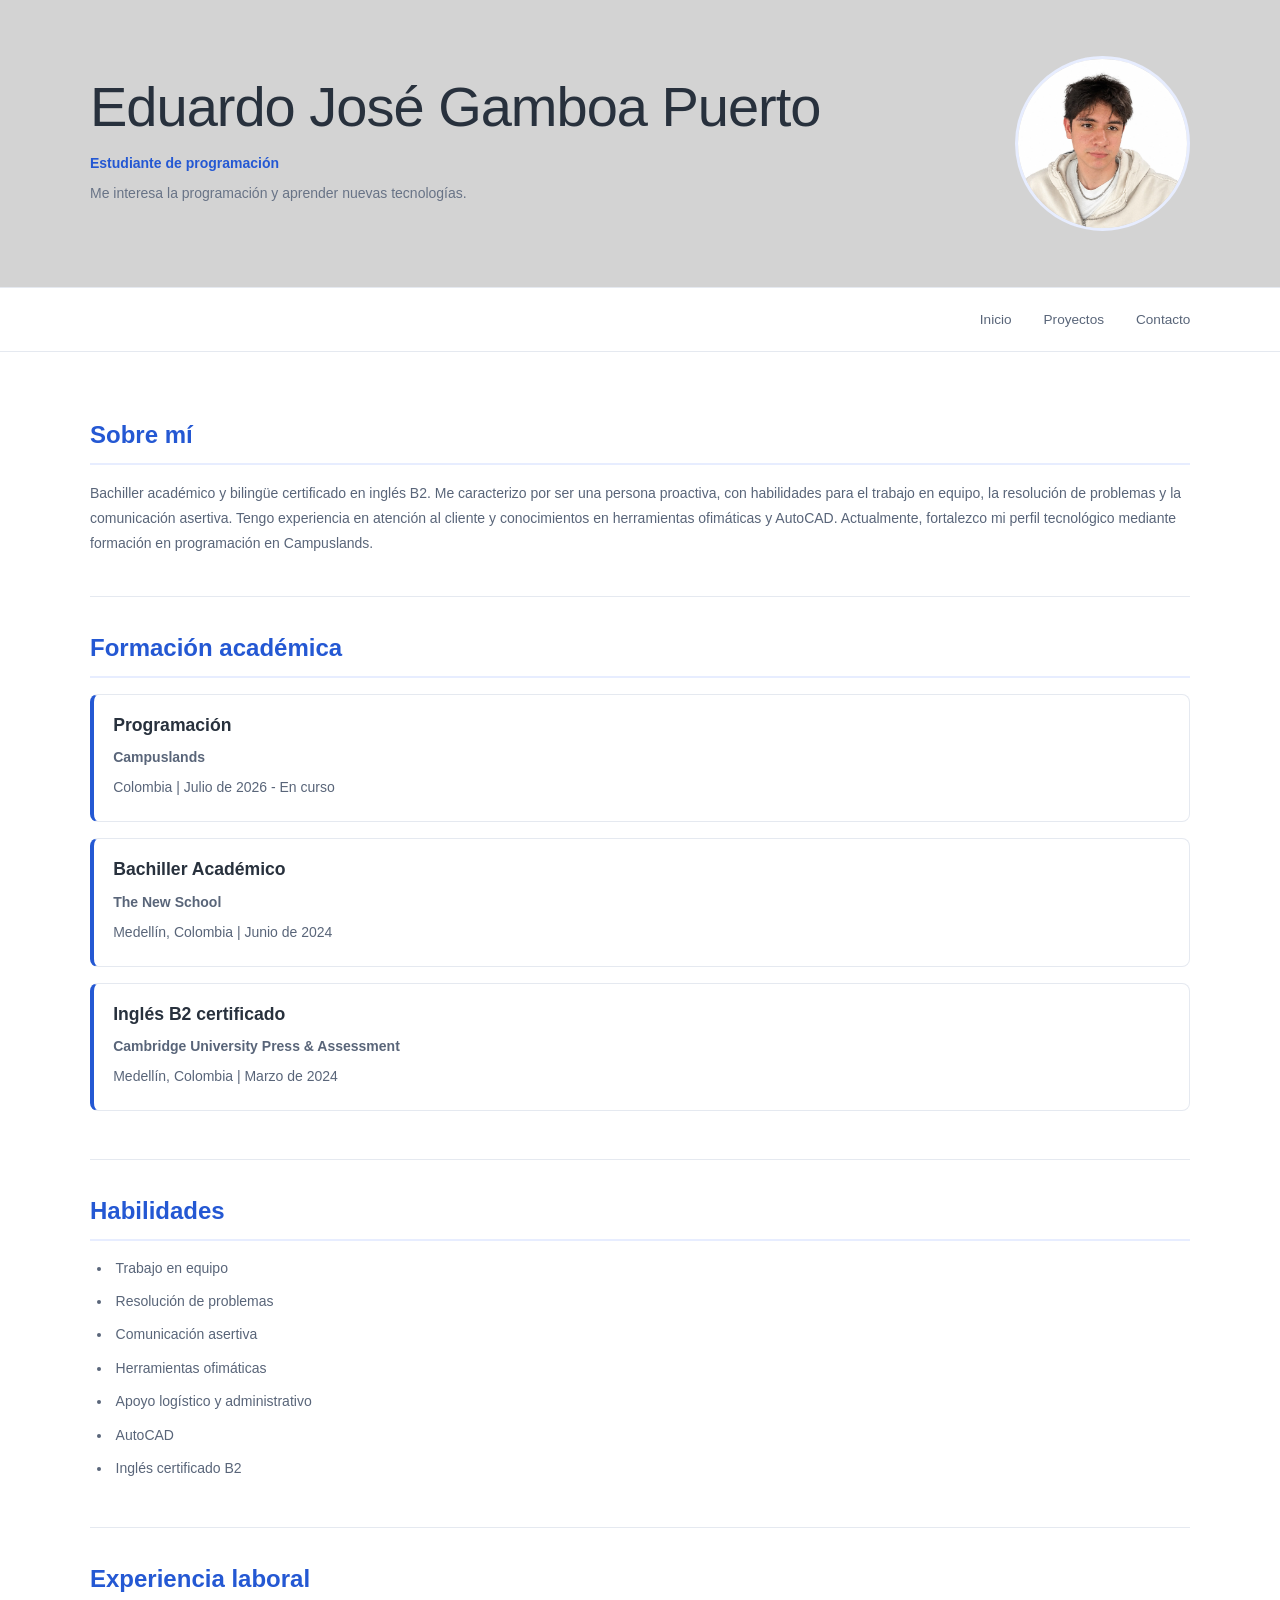
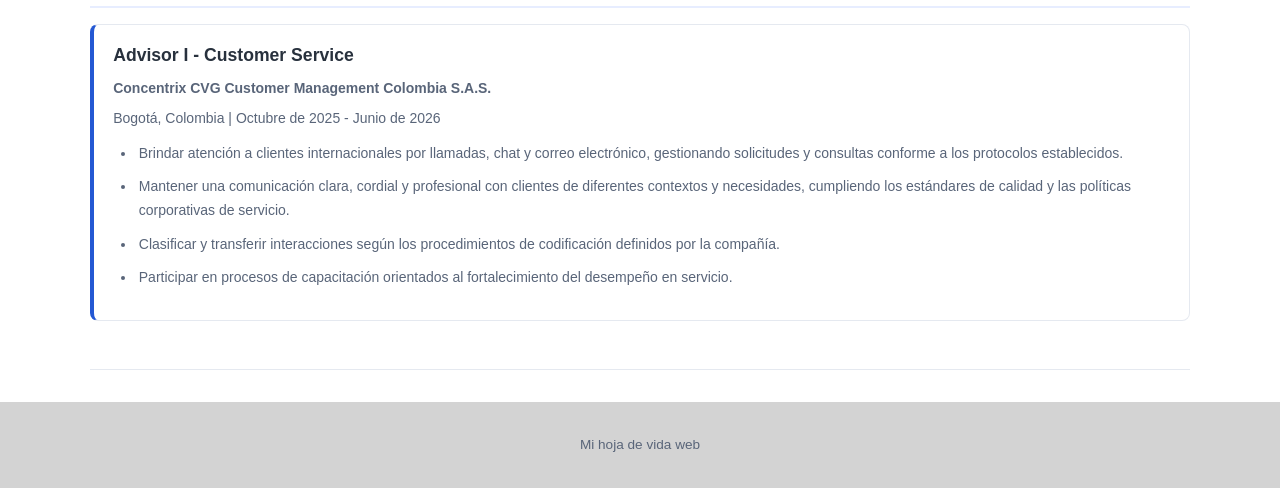
<file: index.html>
<!DOCTYPE html>
<html lang="es">
<head>
    <meta charset="UTF-8">
    <meta name="viewport" content="width=device-width, initial-scale=1.0">
    <title>Mi hoja de vida</title>
    <link rel="stylesheet" href="styles.css">
</head>
<body>


<header>
    <div class="presentacion">
        <div class="texto-presentacion">
            <h1>Eduardo José Gamboa Puerto</h1>
            <p>Estudiante de programación</p>
            <p>
                Me interesa la programación y aprender
                nuevas tecnologías.
            </p>
        </div>

        <img
            src="img/perfil.jpg"
            alt="Foto de perfil"
            class="foto-perfil"
        >
    </div>
</header>


    <nav>
        <a href="index.html">Inicio</a>
        <a href="proyectos.html">Proyectos</a>
        <a href="contacto.html">Contacto</a>
    </nav>

    <main>

<section id="sobre-mi">
    <h2>Sobre mí</h2>

    <p>
        Bachiller académico y bilingüe certificado en inglés B2.
        Me caracterizo por ser una persona proactiva, con habilidades
        para el trabajo en equipo, la resolución de problemas y la
        comunicación asertiva. Tengo experiencia en atención al cliente
        y conocimientos en herramientas ofimáticas y AutoCAD.
        Actualmente, fortalezco mi perfil tecnológico mediante
        formación en programación en Campuslands.
    </p>
</section>

<section id="formacion">
    <h2>Formación académica</h2>

    <article>
        <h3>Programación</h3>
        <p><strong>Campuslands</strong></p>
        <p>Colombia | Julio de 2026 - En curso</p>
    </article>

    <article>
        <h3>Bachiller Académico</h3>
        <p><strong>The New School</strong></p>
        <p>Medellín, Colombia | Junio de 2024</p>
    </article>

    <article>
        <h3>Inglés B2 certificado</h3>
        <p>
            <strong>Cambridge University Press &amp; Assessment</strong>
        </p>
        <p>Medellín, Colombia | Marzo de 2024</p>
    </article>
</section>

<section id="habilidades">
    <h2>Habilidades</h2>

    <ul>
        <li>Trabajo en equipo</li>
        <li>Resolución de problemas</li>
        <li>Comunicación asertiva</li>
        <li>Herramientas ofimáticas</li>
        <li>Apoyo logístico y administrativo</li>
        <li>AutoCAD</li>
        <li>Inglés certificado B2</li>
    </ul>
</section>

<section id="experiencia">
    <h2>Experiencia laboral</h2>

    <article>
        <h3>Advisor I - Customer Service</h3>

        <p>
            <strong>
                Concentrix CVG Customer Management Colombia S.A.S.
            </strong>
        </p>

        <p>Bogotá, Colombia | Octubre de 2025 - Junio de 2026</p>

        <ul>
            <li>
                Brindar atención a clientes internacionales por llamadas,
                chat y correo electrónico, gestionando solicitudes y
                consultas conforme a los protocolos establecidos.
            </li>

            <li>
                Mantener una comunicación clara, cordial y profesional
                con clientes de diferentes contextos y necesidades,
                cumpliendo los estándares de calidad y las políticas
                corporativas de servicio.
            </li>

            <li>
                Clasificar y transferir interacciones según los
                procedimientos de codificación definidos por la compañía.
            </li>

            <li>
                Participar en procesos de capacitación orientados al
                fortalecimiento del desempeño en servicio.
            </li>
        </ul>
    </article>
</section>
</main>


    <footer>
        <p>Mi hoja de vida web</p>
    </footer>

</body>
</html>
</file>
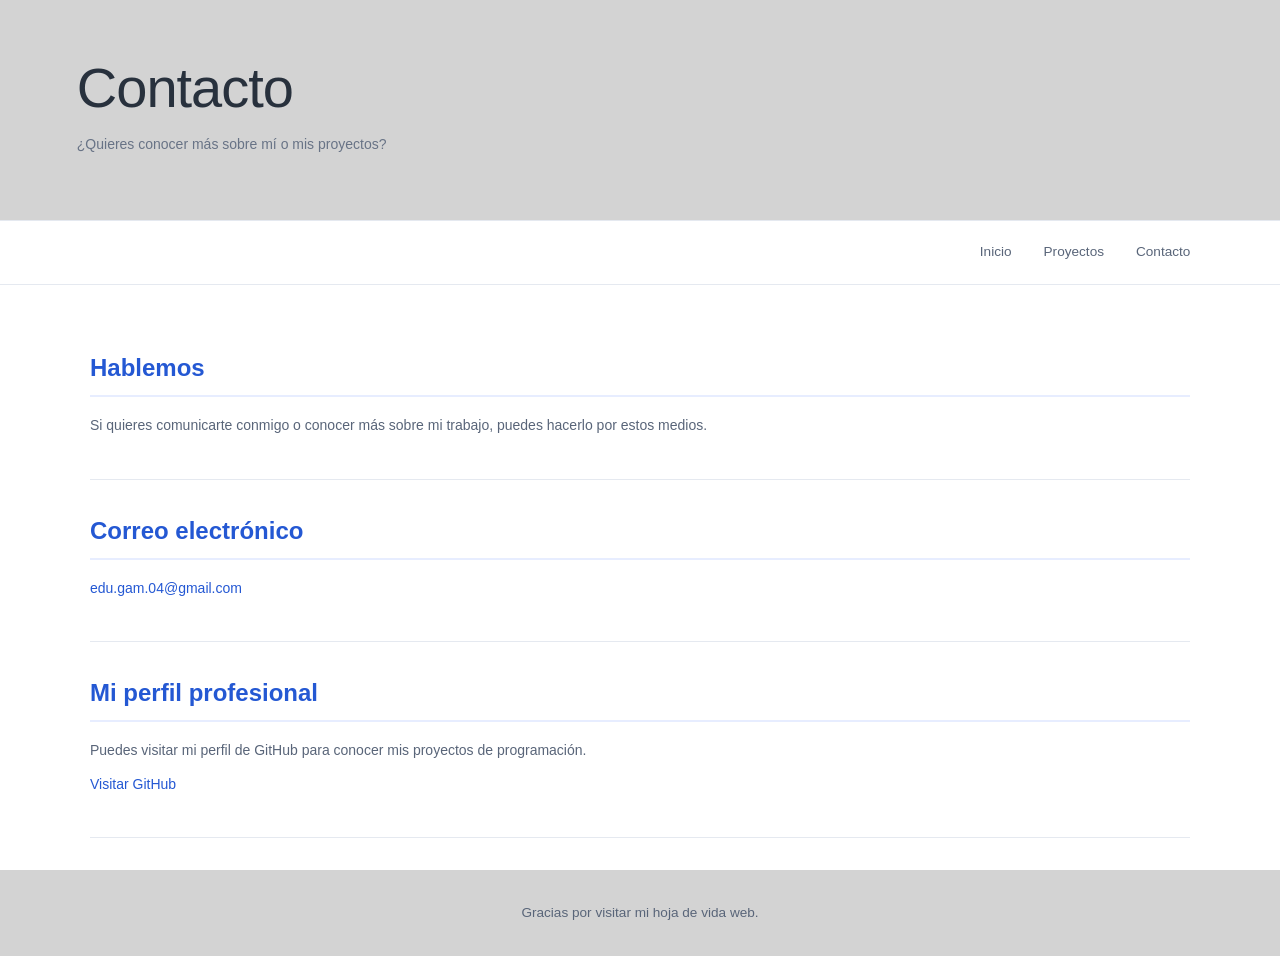
<file: contacto.html>
<!DOCTYPE html>
<html lang="es">
<head>
    <meta charset="UTF-8">
    <meta name="viewport" content="width=device-width, initial-scale=1.0">
    <title>Contacto</title>
    <link rel="stylesheet" href="styles.css">
</head>

<body>

    <header>
        <h1>Contacto</h1>
        <p>¿Quieres conocer más sobre mí o mis proyectos?</p>
    </header>

    <nav>
        <a href="index.html">Inicio</a>
        <a href="proyectos.html">Proyectos</a>
        <a href="contacto.html">Contacto</a>
    </nav>

    <main>

        <section>
            <h2>Hablemos</h2>
            <p>
                Si quieres comunicarte conmigo o conocer más
                sobre mi trabajo, puedes hacerlo por estos medios.
            </p>
        </section>

        <section>
            <h2>Correo electrónico</h2>
            <p>
                <a href="edu.gam.04@gmail.com">
                    edu.gam.04@gmail.com
                </a>
            </p>
        </section>

        <section>
            <h2>Mi perfil profesional</h2>
            <p>
                Puedes visitar mi perfil de GitHub para conocer
                mis proyectos de programación.
            </p>
            <p>
                <a href="https://github.com/edu-gam/" target="_blank"
                   rel="noopener noreferrer">
                    Visitar GitHub
                </a>
            </p>
        </section>

    </main>

    <footer>
        <p>Gracias por visitar mi hoja de vida web.</p>
    </footer>

</body>
</html>
</file>
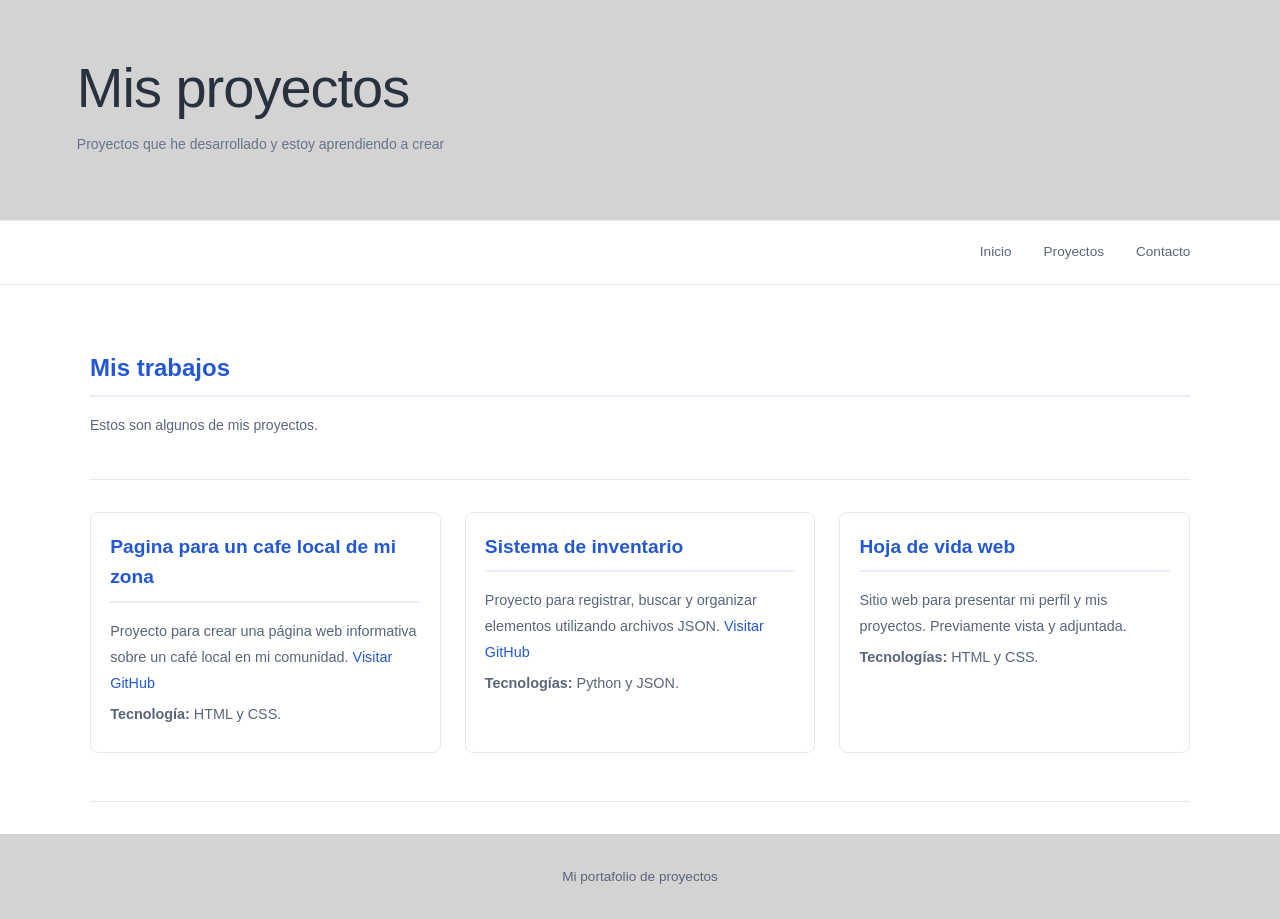
<file: proyectos.html>
<!DOCTYPE html>
<html lang="es">
<head>
    <meta charset="UTF-8">
    <meta name="viewport" content="width=device-width, initial-scale=1.0">
    <title>Mis proyectos</title>
    <link rel="stylesheet" href="styles.css">
</head>

<body>

    <header>
        <h1>Mis proyectos</h1>
        <p>Proyectos que he desarrollado y estoy aprendiendo a crear</p>
    </header>

    <nav>
        <a href="index.html">Inicio</a>
        <a href="proyectos.html">Proyectos</a>
        <a href="contacto.html">Contacto</a>
    </nav>

    <main>

<section>
    <h2>Mis trabajos</h2>
    <p>Estos son algunos de mis proyectos.</p>
</section>

<section class="proyectos">
    <article>
        <h2>Pagina para un cafe local de mi zona</h2>
        <p>
            Proyecto para crear una página web informativa
            sobre un café local en mi comunidad.
            <a href="https://github.com/edu-gam/HTML-actividad.git" target="_blank"
                rel="noopener noreferrer">
                Visitar GitHub
            </a>
        </p>
        <p><strong>Tecnología:</strong> HTML y CSS.</p>
    </article>

    <article>
        <h2>Sistema de inventario</h2>
        <p>
            Proyecto para registrar, buscar y organizar
            elementos utilizando archivos JSON.
            <a href="https://github.com/edu-gam/Examen.git" target="_blank"
                rel="noopener noreferrer">
                Visitar GitHub
            </a>
        </p>
        <p><strong>Tecnologías:</strong> Python y JSON.</p>
    </article>

    <article>
        <h2>Hoja de vida web</h2>
        <p>
            Sitio web para presentar mi perfil y mis proyectos.
            Previamente vista y adjuntada.
        </p>
        <p><strong>Tecnologías:</strong> HTML y CSS.</p>
    </article>
</section>

    </main>

    <footer>
        <p>Mi portafolio de proyectos</p>
    </footer>

</body>
</html>
</file>
<file: styles.css>
.presentacion {
    display: flex;
    flex-direction: column-reverse;
    align-items: center;
    gap: 1.5rem;
    max-width: 70rem;
    margin: 0 auto;
}

.texto-presentacion {
    width: 100%;
}

.foto-perfil {
    width: 150px;
    height: 150px;
    object-fit: cover;
    border-radius: 50%;
    border: 3px solid #2458d3;
}

@media (min-width: 600px) {
    .presentacion {
        flex-direction: row;
        justify-content: space-between;
        text-align: left;
    }

    .foto-perfil {
        width: 180px;
        height: 180px;
        flex-shrink: 0;
    }
}

* {
    box-sizing: border-box;
}

html {
    scroll-behavior: smooth;
}

body {
    margin: 0;
    font-family: Arial, Helvetica, sans-serif;
    background-color: #ffffff;
    color: #28313d;
    line-height: 1.6;
    font-size: 14px;
}

header {
    background-color: lightgray;
    padding: 2rem 5%;
    border-bottom: 1px solid #e5e9f0;
}

.presentacion {
    display: flex;
    flex-direction: column-reverse;
    align-items: flex-start;
    gap: 1.5rem;
    max-width: 1100px;
    margin: 0 auto;
}

.texto-presentacion {
    width: 100%;
}

header h1 {
    font-size: 2.5rem;
    line-height: 1.15;
    margin: 0 0 0.8rem;
    font-weight: 500;
    letter-spacing: -1px;
}

header p {
    color: #687386;
    margin: 0.5rem 0;
}

header .texto-presentacion p:first-of-type {
    color: #2458d3;
    font-weight: bold;
}

/* R3: Foto de perfil adaptable */
.foto-perfil {
    width: 145px;
    height: 145px;
    object-fit: cover;
    border-radius: 50%;
    border: 3px solid #e7edff;
}

/* R4: Menú de navegación */
nav {
    display: flex;
    justify-content: center;
    flex-wrap: wrap;
    gap: 0.4rem;
    padding: 0.8rem 1rem;
    background-color: #ffffff;
    border-bottom: 1px solid #e5e9f0;
}

nav a {
    color: #596579;
    text-decoration: none;
    padding: 0.5rem 0.8rem;
    font-size: 0.85rem;
    border-radius: 0.3rem;
}

nav a:hover {
    color: #2458d3;
    background-color: #f0f4ff;
}

/* R5: Contenido principal */
main {
    width: 90%;
    max-width: 1100px;
    margin: 0 auto;
    padding: 1.5rem 0;
}

/* R6: Secciones con separadores */
main section {
    padding: 1.5rem 0;
    border-bottom: 1px solid #e5e9f0;
}

h2 {
    color: #28313d;
    font-size: 1.5rem;
    font-weight: 500;
    margin: 0 0 0.8rem;
}

h3 {
    color: #28313d;
    font-size: 1.05rem;
    margin: 0.5rem 0;
}

p {
    margin: 0.5rem 0;
}

main section p {
    color: #687386;
}

/* R7: Listas de habilidades */
ul {
    padding-left: 1.3rem;
}

li {
    margin-bottom: 0.4rem;
}

/* R8: Enlaces generales */
a {
    color: #2458d3;
}

main a {
    text-decoration: none;
}

main a:hover {
    text-decoration: underline;
}

main section.proyectos {
    display: grid;
    grid-template-columns: 1fr;
    gap: 1rem;
}

img {
    max-width: 100%;
    height: auto;
}

main section img {
    border-radius: 0.4rem;
}

footer {
    background-color: lightgray;
    color: #596579;
    padding: 1.5rem 5%;
    text-align: center;
    font-size: 0.85rem;
}

@media (min-width: 600px) {
    header {
        padding: 3rem 6%;
    }

    .presentacion {
        flex-direction: row;
        align-items: center;
        justify-content: space-between;
        gap: 2rem;
    }

    .texto-presentacion {
        flex: 1;
    }

    header h1 {
        font-size: 3rem;
    }

    .foto-perfil {
        width: 175px;
        height: 175px;
        flex-shrink: 0;
    }

    nav {
        justify-content: flex-end;
        padding-right: 6%;
    }

    main section.proyectos {
        grid-template-columns: repeat(
            auto-fit,
            minmax(250px, 1fr)
        );
    }
}

/* R13: Segundo punto de adaptación: computador */
@media (min-width: 1024px) {
    header {
        padding-top: 3.5rem;
        padding-bottom: 3.5rem;
    }

    header h1 {
        font-size: 3.5rem;
    }

    main {
        padding-top: 2rem;
        padding-bottom: 2rem;
    }

    main section {
        padding: 2rem 0;
    }

    main section.proyectos {
        grid-template-columns: repeat(
            auto-fit,
            minmax(300px, 1fr)
        );
        gap: 1.5rem;
    }
}

.proyectos article {
    background-color: #ffffff;
    border: 1px solid #e5e9f0;
    border-radius: 0.5rem;
    padding: 1.2rem;
}

.proyectos article h2 {
    font-size: 1.2rem;
    color: #2458d3;
}

.proyectos article p {
    font-size: 0.9rem;
}


/* SECCIONES DE LA HOJA DE VIDA */

/* Títulos principales */
main section h2 {
    color: #2458d3;
    font-size: 1.5rem;
    font-weight: bold;
    margin-bottom: 1rem;
    padding-bottom: 0.5rem;
    border-bottom: 2px solid #e7edff;
}

/* Texto de las secciones */
main section p {
    color: #596579;
    line-height: 1.8;
}

/* Formación académica y experiencia */
main section article {
    background-color: #ffffff;
    border: 1px solid #e5e9f0;
    border-left: 4px solid #2458d3;
    border-radius: 8px;
    padding: 1rem 1.2rem;
    margin-bottom: 1rem;
}

/* Subtítulos de cada bloque */
main section article h3 {
    color: #28313d;
    font-size: 1.1rem;
    margin-top: 0;
    margin-bottom: 0.4rem;
}

/* Espaciado de los textos dentro de los bloques */
main section article p {
    margin: 0.3rem 0;
}

/* Listas de habilidades y experiencia */
main section ul {
    padding-left: 1.4rem;
    margin-top: 0.7rem;
}

/* Elementos de las listas */
main section li {
    color: #596579;
    padding-left: 0.2rem;
    margin-bottom: 0.6rem;
    line-height: 1.7;
}

/* Efecto suave en los bloques */
main section article {
    transition: border-color 0.3s ease,
                box-shadow 0.3s ease;
}

main section article:hover {
    border-color: #cbd8ff;
    border-left-color: #2458d3;
    box-shadow: 0 4px 12px rgba(36, 88, 211, 0.08);
}

/* Adaptación para celulares */
@media (max-width: 599px) {
    main section article {
        padding: 1rem;
    }

    main section h2 {
        font-size: 1.3rem;
    }
}
</file>
